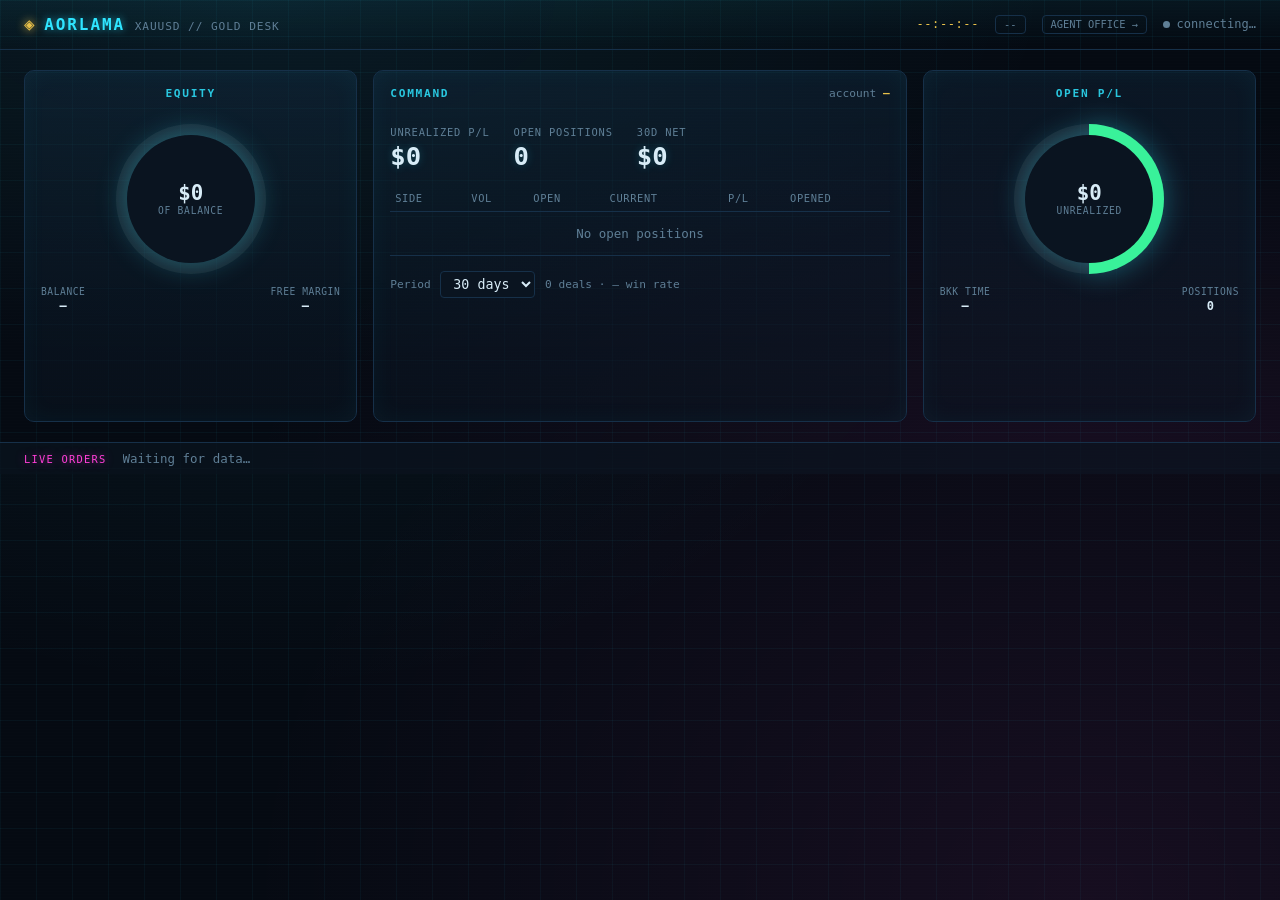
<file: xauusd-dashboard/web/index.html>
<!doctype html>
<html lang="en">
<head>
  <meta charset="utf-8" />
  <meta name="viewport" content="width=device-width, initial-scale=1" />
  <title>AORLAMA // XAUUSD HUD</title>
  <meta name="description" content="Read-only live XAUUSD trading activity dashboard." />
  <link rel="stylesheet" href="style.css" />
</head>
<body>
  <div class="scanlines"></div>

  <header class="hud-top">
    <div class="brand">
      <span class="brand-mark">◈</span>
      <span class="brand-name">AORLAMA</span>
      <span class="brand-sub">XAUUSD // GOLD DESK</span>
    </div>
    <div class="hud-top-right">
      <span id="clock" class="clock">--:--:--</span>
      <span id="sessionTag" class="session-tag">--</span>
      <a href="./office.html" class="session-tag" style="text-decoration:none">AGENT OFFICE →</a>
      <span class="status-pill"><span id="statusDot" class="dot"></span><span id="connectionNote">connecting…</span></span>
    </div>
  </header>

  <main class="hud-grid">
    <aside class="hud-panel gauge-panel">
      <h2>Equity</h2>
      <div class="gauge" id="equityGauge" style="--pct:0">
        <div class="gauge-face">
          <span id="statEquity" class="gauge-value">$0</span>
          <span class="gauge-label">of balance</span>
        </div>
      </div>
      <div class="mini-stats">
        <div><span class="k">Balance</span><span id="statBalance" class="v">—</span></div>
        <div><span class="k">Free margin</span><span id="statFreeMargin" class="v">—</span></div>
      </div>
      <canvas id="equityChart" width="320" height="100"></canvas>
    </aside>

    <section class="hud-panel command-panel">
      <div class="command-head">
        <h2>Command</h2>
        <span class="muted">account <strong id="accountId">—</strong></span>
      </div>
      <div class="command-readout">
        <div class="readout">
          <span class="k">Unrealized P/L</span>
          <span id="statPnl" class="v big">$0</span>
        </div>
        <div class="readout">
          <span class="k">Open positions</span>
          <span id="statOpenCount" class="v big">0</span>
        </div>
        <div class="readout">
          <span class="k" id="summaryTitle">30D net</span>
          <span id="summaryNet" class="v big">$0</span>
        </div>
      </div>

      <table class="positions-table">
        <thead>
          <tr><th>Side</th><th>Vol</th><th>Open</th><th>Current</th><th>P/L</th><th>Opened</th></tr>
        </thead>
        <tbody id="positionsBody">
          <tr class="empty"><td colspan="6">No open positions</td></tr>
        </tbody>
      </table>

      <div class="period">
        <label for="periodSelect">Period</label>
        <select id="periodSelect">
          <option value="1">Today</option>
          <option value="7">7 days</option>
          <option value="30" selected>30 days</option>
        </select>
        <span class="muted"><span id="summaryCount">0</span> deals · <span id="summaryWinRate">—</span> win rate</span>
      </div>
    </section>

    <aside class="hud-panel gauge-panel">
      <h2>Open P/L</h2>
      <div class="gauge gauge--pnl" id="pnlGauge" style="--pct:50">
        <div class="gauge-face">
          <span id="gaugePnlValue" class="gauge-value">$0</span>
          <span class="gauge-label">unrealized</span>
        </div>
      </div>
      <div class="mini-stats">
        <div><span class="k">BKK time</span><span id="bkkTime" class="v">—</span></div>
        <div><span class="k">Positions</span><span id="posCount" class="v">0</span></div>
      </div>
    </aside>
  </main>

  <footer class="ticker-wrap">
    <span class="ticker-label">LIVE ORDERS</span>
    <ul id="feedList" class="ticker"><li class="empty">Waiting for data…</li></ul>
  </footer>

  <!-- Nothing below writes to localStorage/sessionStorage/IndexedDB. All state is
       in-memory (see app.js) and is discarded on tab close, per docs/SOP.md. -->
  <script type="module" src="app.js"></script>
</body>
</html>
</file>
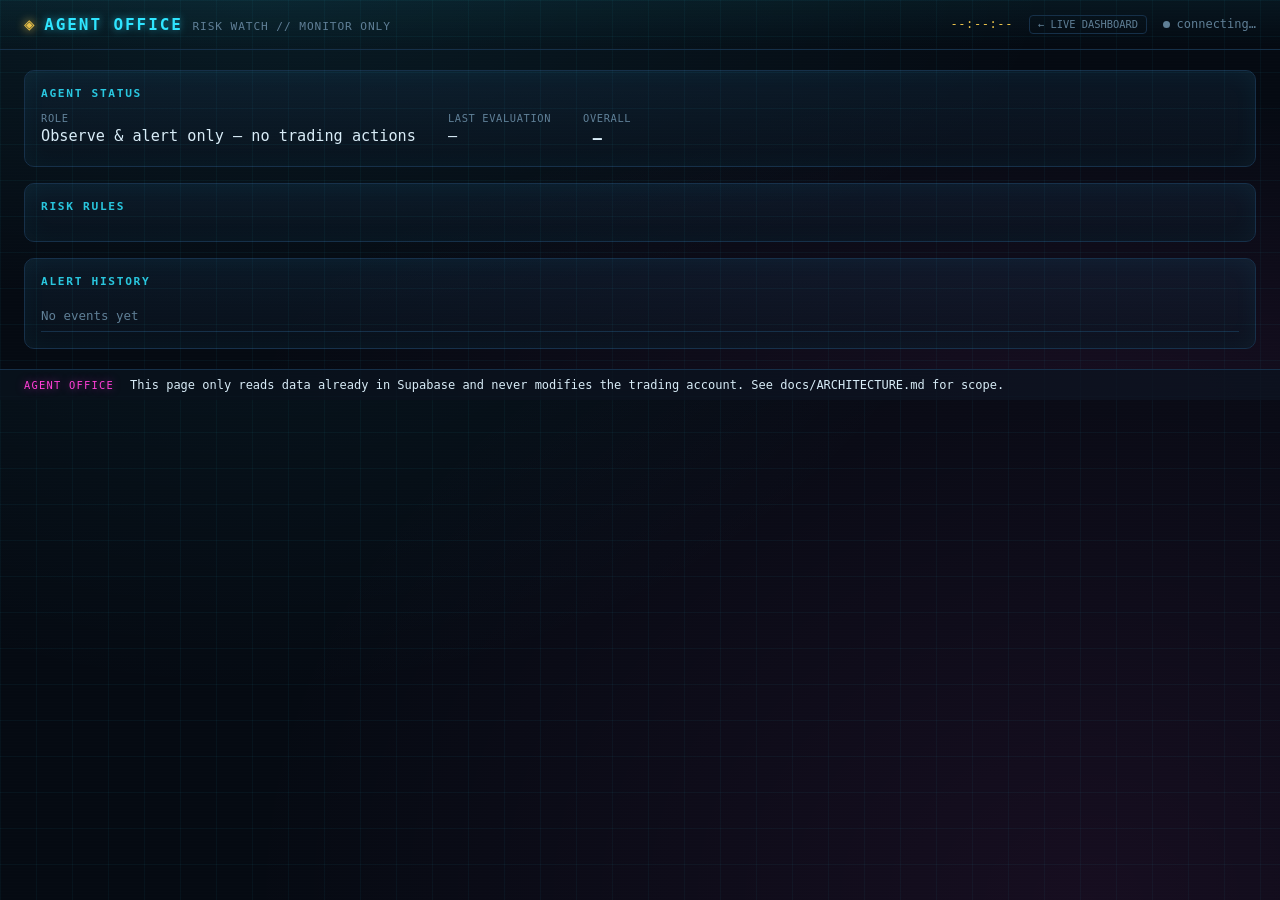
<file: xauusd-dashboard/web/office.html>
<!doctype html>
<html lang="en">
<head>
  <meta charset="utf-8" />
  <meta name="viewport" content="width=device-width, initial-scale=1" />
  <title>Agent Office // Risk Watch</title>
  <meta name="description" content="Read-only account risk-watch center. Monitors and alerts only — never acts on the trading account." />
  <link rel="stylesheet" href="style.css" />
</head>
<body>
  <div class="scanlines"></div>

  <header class="hud-top">
    <div class="brand">
      <span class="brand-mark">◈</span>
      <span class="brand-name">AGENT OFFICE</span>
      <span class="brand-sub">RISK WATCH // MONITOR ONLY</span>
    </div>
    <div class="hud-top-right">
      <span id="clock" class="clock">--:--:--</span>
      <a href="./index.html" class="session-tag" style="text-decoration:none">← LIVE DASHBOARD</a>
      <span class="status-pill"><span id="statusDot" class="dot"></span><span id="connectionNote">connecting…</span></span>
    </div>
  </header>

  <main class="office-grid">
    <section class="hud-panel">
      <h2>Agent status</h2>
      <div class="agent-status-row">
        <div>
          <span class="k">Role</span>
          <span class="v">Observe &amp; alert only — no trading actions</span>
        </div>
        <div>
          <span class="k">Last evaluation</span>
          <span id="lastRun" class="v">—</span>
        </div>
        <div>
          <span class="k">Overall</span>
          <span id="overallStatus" class="v status-badge">—</span>
        </div>
      </div>
    </section>

    <section class="hud-panel">
      <h2>Risk rules</h2>
      <div id="rulesGrid" class="rules-grid"></div>
    </section>

    <section class="hud-panel">
      <h2>Alert history</h2>
      <ul id="eventsList" class="events-list"><li class="empty">No events yet</li></ul>
    </section>
  </main>

  <footer class="ticker-wrap">
    <span class="ticker-label">AGENT OFFICE</span>
    <span class="muted" style="font-size:0.75rem">
      This page only reads data already in Supabase and never modifies the trading account.
      See <code>docs/ARCHITECTURE.md</code> for scope.
    </span>
  </footer>

  <script type="module" src="office.js"></script>
</body>
</html>
</file>
<file: xauusd-dashboard/web/style.css>
:root {
  --bg: #050a12;
  --panel: #0a1420;
  --panel-border: #163049;
  --cyan: #2fe5ff;
  --magenta: #ff3fd8;
  --gold: #e8c14a;
  --text: #d8ecf7;
  --muted: #5f7f96;
  --up: #39f29a;
  --down: #ff4d6d;
}

* { box-sizing: border-box; }

html, body {
  margin: 0;
  min-height: 100%;
  background:
    radial-gradient(ellipse at 20% 0%, rgba(47,229,255,0.08), transparent 55%),
    radial-gradient(ellipse at 85% 100%, rgba(255,63,216,0.07), transparent 55%),
    var(--bg);
  color: var(--text);
  font-family: "JetBrains Mono", ui-monospace, "SFMono-Regular", Menlo, Consolas, monospace;
}

/* subtle HUD grid + scanlines, purely decorative, no external assets */
body::before {
  content: "";
  position: fixed; inset: 0; pointer-events: none; z-index: 0;
  background-image:
    linear-gradient(rgba(47,229,255,0.045) 1px, transparent 1px),
    linear-gradient(90deg, rgba(47,229,255,0.045) 1px, transparent 1px);
  background-size: 36px 36px;
}
.scanlines {
  position: fixed; inset: 0; pointer-events: none; z-index: 1;
  background: repeating-linear-gradient(
    to bottom, rgba(255,255,255,0.025) 0px, rgba(255,255,255,0.025) 1px,
    transparent 1px, transparent 3px
  );
  mix-blend-mode: overlay;
}

.hud-top, .hud-grid, .ticker-wrap { position: relative; z-index: 2; }

.hud-top {
  display: flex; justify-content: space-between; align-items: center;
  padding: 0.9rem 1.5rem;
  border-bottom: 1px solid var(--panel-border);
  background: linear-gradient(180deg, rgba(47,229,255,0.06), transparent);
}

.brand { display: flex; align-items: baseline; gap: 0.6rem; }
.brand-mark { color: var(--gold); text-shadow: 0 0 10px var(--gold); font-size: 1.1rem; }
.brand-name {
  font-weight: 700; letter-spacing: 0.12em; font-size: 1rem;
  color: var(--cyan); text-shadow: 0 0 8px rgba(47,229,255,0.6);
}
.brand-sub { font-size: 0.7rem; color: var(--muted); letter-spacing: 0.08em; }

.hud-top-right { display: flex; align-items: center; gap: 1rem; font-size: 0.75rem; }
.clock { color: var(--gold); letter-spacing: 0.05em; }
.session-tag {
  border: 1px solid var(--panel-border); border-radius: 4px; padding: 0.15rem 0.5rem;
  color: var(--muted); text-transform: uppercase; font-size: 0.65rem;
}
.status-pill { display: flex; align-items: center; gap: 0.4rem; color: var(--muted); }
.dot { width: 7px; height: 7px; border-radius: 50%; background: var(--muted); }
.dot.live { background: var(--up); box-shadow: 0 0 8px var(--up); }

.hud-grid {
  display: grid;
  grid-template-columns: 1fr 1.6fr 1fr;
  gap: 1rem;
  padding: 1.25rem 1.5rem;
}

.hud-panel {
  background: linear-gradient(180deg, rgba(22,48,73,0.35), rgba(10,20,32,0.6));
  border: 1px solid var(--panel-border);
  border-radius: 10px;
  padding: 1rem;
  box-shadow: 0 0 24px rgba(47,229,255,0.05) inset;
}
.hud-panel h2 {
  margin: 0 0 0.75rem; font-size: 0.7rem; letter-spacing: 0.15em;
  text-transform: uppercase; color: var(--cyan); opacity: 0.85;
}

.gauge-panel { display: flex; flex-direction: column; align-items: center; gap: 0.75rem; }

.gauge {
  --pct: 0;
  width: 150px; height: 150px; border-radius: 50%;
  background: conic-gradient(var(--cyan) calc(var(--pct) * 1%), rgba(255,255,255,0.06) 0);
  display: flex; align-items: center; justify-content: center;
  position: relative;
  filter: drop-shadow(0 0 14px rgba(47,229,255,0.35));
}
.gauge--pnl { background: conic-gradient(var(--gauge-color, var(--up)) calc(var(--pct) * 1%), rgba(255,255,255,0.06) 0); }
.gauge::before {
  content: ""; position: absolute; inset: 11px; border-radius: 50%; background: var(--panel);
}
.gauge-face { position: relative; z-index: 1; display: flex; flex-direction: column; align-items: center; }
.gauge-value { font-size: 1.3rem; font-weight: 700; color: var(--text); }
.gauge-label { font-size: 0.6rem; color: var(--muted); text-transform: uppercase; letter-spacing: 0.08em; }

.mini-stats { width: 100%; display: flex; justify-content: space-between; font-size: 0.75rem; }
.mini-stats > div { display: flex; flex-direction: column; gap: 0.15rem; align-items: center; }
.mini-stats .k { color: var(--muted); font-size: 0.6rem; text-transform: uppercase; letter-spacing: 0.06em; }
.mini-stats .v { color: var(--text); font-weight: 600; }

canvas#equityChart { width: 100%; height: 80px; display: block; opacity: 0.9; }

.command-panel { display: flex; flex-direction: column; gap: 0.9rem; }
.command-head { display: flex; justify-content: space-between; align-items: baseline; }
.command-head .muted { font-size: 0.7rem; color: var(--muted); }
.command-head strong { color: var(--gold); }

.command-readout { display: flex; gap: 1.5rem; flex-wrap: wrap; }
.readout { display: flex; flex-direction: column; gap: 0.2rem; }
.readout .k { font-size: 0.65rem; color: var(--muted); text-transform: uppercase; letter-spacing: 0.08em; }
.readout .v.big { font-size: 1.6rem; font-weight: 700; color: var(--text); text-shadow: 0 0 10px rgba(47,229,255,0.2); }
.readout .v.big.up { color: var(--up); text-shadow: 0 0 10px rgba(57,242,154,0.4); }
.readout .v.big.down { color: var(--down); text-shadow: 0 0 10px rgba(255,77,109,0.4); }

.positions-table { width: 100%; border-collapse: collapse; font-size: 0.78rem; }
.positions-table th, .positions-table td { text-align: left; padding: 0.4rem 0.3rem; border-bottom: 1px solid var(--panel-border); }
.positions-table th { color: var(--muted); font-weight: 500; font-size: 0.65rem; text-transform: uppercase; letter-spacing: 0.06em; }
tr.empty td { color: var(--muted); text-align: center; padding: 0.9rem; }
.up { color: var(--up); }
.down { color: var(--down); }

.period { display: flex; align-items: center; gap: 0.6rem; font-size: 0.7rem; color: var(--muted); }
.period select {
  background: var(--panel); color: var(--text); border: 1px solid var(--panel-border);
  border-radius: 4px; padding: 0.25rem 0.5rem; font-family: inherit;
}

.ticker-wrap {
  display: flex; align-items: center; gap: 1rem;
  border-top: 1px solid var(--panel-border);
  background: rgba(10,20,32,0.7);
  padding: 0.5rem 1.5rem;
  overflow: hidden;
}
.ticker-label {
  flex-shrink: 0; font-size: 0.65rem; letter-spacing: 0.12em; color: var(--magenta);
  text-shadow: 0 0 8px rgba(255,63,216,0.5);
}
.ticker { list-style: none; margin: 0; padding: 0; display: flex; gap: 2rem; overflow-x: auto; white-space: nowrap; font-size: 0.78rem; }
.ticker li.empty { color: var(--muted); }
.ticker li strong { color: var(--cyan); }

@media (max-width: 980px) {
  .hud-grid { grid-template-columns: 1fr; }
}

/* Agent Office */
.office-grid {
  display: grid;
  grid-template-columns: 1fr;
  gap: 1rem;
  padding: 1.25rem 1.5rem;
}
.agent-status-row { display: flex; gap: 2rem; flex-wrap: wrap; }
.agent-status-row .k { display: block; font-size: 0.65rem; color: var(--muted); text-transform: uppercase; letter-spacing: 0.06em; }
.agent-status-row .v { display: block; font-size: 0.95rem; margin-top: 0.2rem; }

.status-badge {
  display: inline-block; padding: 0.15rem 0.6rem; border-radius: 4px;
  font-weight: 700; letter-spacing: 0.05em; font-size: 0.8rem;
}
.status-badge.ok { color: var(--up); border: 1px solid var(--up); }
.status-badge.warning { color: #ffce54; border: 1px solid #ffce54; }
.status-badge.critical { color: var(--down); border: 1px solid var(--down); box-shadow: 0 0 10px rgba(255,77,109,0.4); }

.rules-grid { display: grid; grid-template-columns: repeat(auto-fill, minmax(220px, 1fr)); gap: 0.75rem; }
.rule-card {
  border: 1px solid var(--panel-border); border-radius: 8px; padding: 0.75rem;
  background: rgba(10,20,32,0.5);
}
.rule-card .label { font-size: 0.8rem; font-weight: 600; }
.rule-card .desc { font-size: 0.68rem; color: var(--muted); margin: 0.3rem 0 0.5rem; line-height: 1.4; }
.rule-card .foot { display: flex; justify-content: space-between; align-items: center; font-size: 0.72rem; }
.rule-card .value { color: var(--text); }

.events-list { list-style: none; margin: 0; padding: 0; max-height: 280px; overflow-y: auto; }
.events-list li {
  display: flex; gap: 0.6rem; align-items: baseline;
  padding: 0.5rem 0; border-bottom: 1px solid var(--panel-border); font-size: 0.78rem;
}
.events-list li.empty { color: var(--muted); }
.events-list .sev { font-size: 0.6rem; text-transform: uppercase; padding: 0.1rem 0.4rem; border-radius: 3px; flex-shrink: 0; }
.events-list .sev.warning { color: #ffce54; border: 1px solid #ffce54; }
.events-list .sev.critical { color: var(--down); border: 1px solid var(--down); }
.events-list .sev.info { color: var(--cyan); border: 1px solid var(--cyan); }
.events-list .resolved { color: var(--muted); text-decoration: line-through; }
</file>
